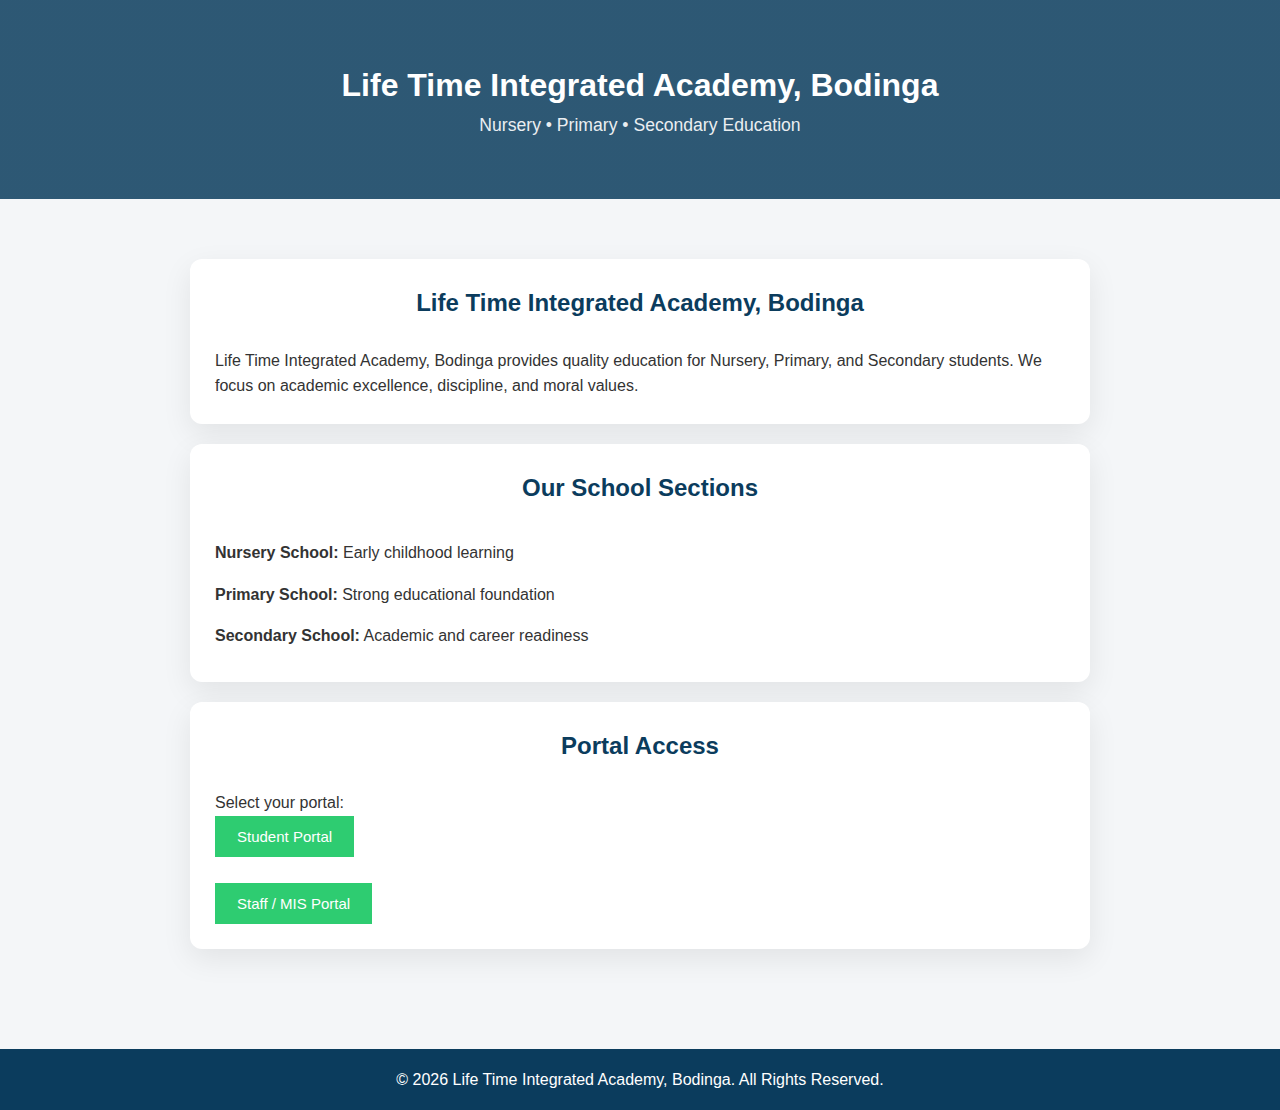
<file: index.html>
<!DOCTYPE html>
<html lang="en">
<head>
    <meta charset="UTF-8">
    <title>Life time Intergreted academy bodinga</title>

    <!-- ✅ CORRECT CSS PATH -->
    <link rel="stylesheet" href="style.css">
</head>
<body>

<header>
<h1>Life Time Integrated Academy, Bodinga</h1>
<p>Nursery • Primary • Secondary Education</p>
</header>

<section class="section">

    <div class="card">
        <h2>Life Time Integrated Academy, Bodinga</h2>
        <p> Life Time Integrated Academy, Bodinga
             provides quality education
            for Nursery, Primary, and Secondary students.
            We focus on academic excellence, discipline, and moral values.
        </p>
    </div>

    <div class="card">
        <h2>Our School Sections</h2>
        <ul>
            <li><strong>Nursery School:</strong> Early childhood learning</li>
            <li><strong>Primary School:</strong> Strong educational foundation</li>
            <li><strong>Secondary School:</strong> Academic and career readiness</li>
        </ul>
    </div>

    <div class="card">
        <h2>Portal Access</h2>
        <p>Select your portal:</p>

        <a href="student-login.html">
            <button>Student Portal</button>
        </a>
        <br><br>
        <a href="staff-login.html">
            <button>Staff / MIS Portal</button>
        </a>
    </div>

</section>

<footer>
<p>&copy; 2026 Life Time Integrated Academy, Bodinga. All Rights Reserved.</p>
</footer>

</body>
</html>
</file>
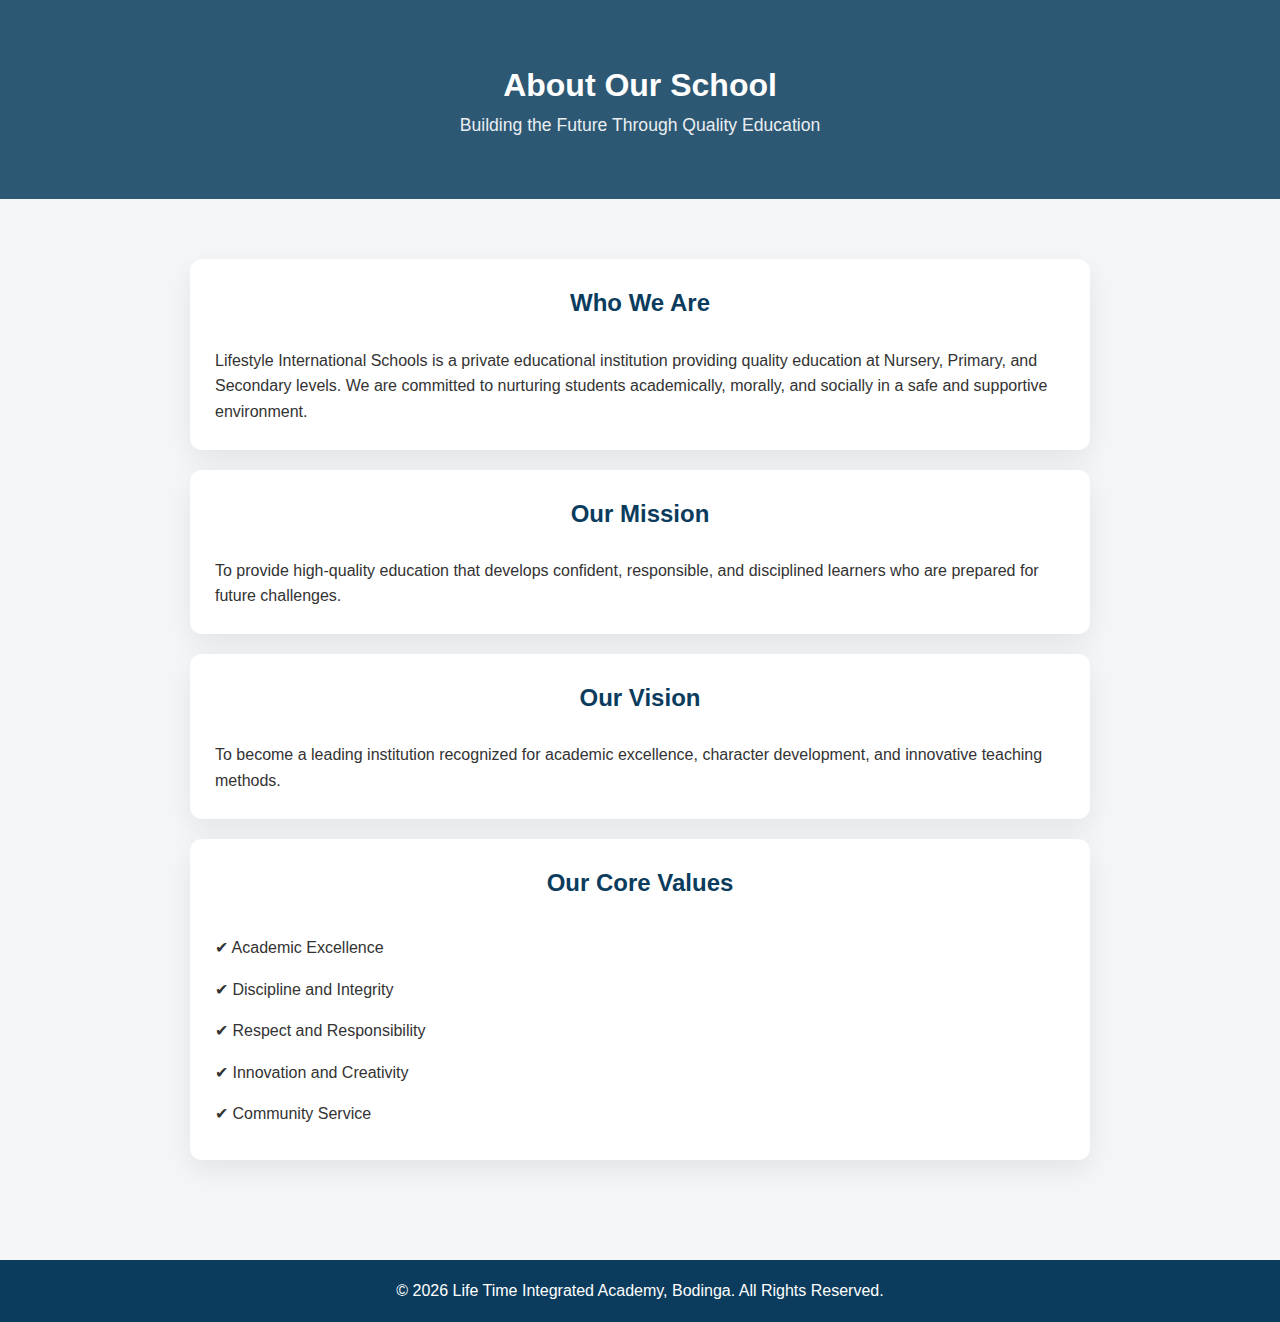
<file: about.html>
<!DOCTYPE html>
<html lang="en">
<head>
    <meta charset="UTF-8">
    <title>About Us | Lifestyle International Schools</title>
    <link rel="stylesheet" href="style.css">
</head>
<body>

<header>
    <h1>About Our School</h1>
    <p>Building the Future Through Quality Education</p>
</header>

<section class="section">

    <div class="card">
        <h2>Who We Are</h2>
        <p>
            Lifestyle International Schools is a private educational institution
            providing quality education at Nursery, Primary, and Secondary levels.
            We are committed to nurturing students academically, morally,
            and socially in a safe and supportive environment.
        </p>
    </div>

    <div class="card">
        <h2>Our Mission</h2>
        <p>
            To provide high-quality education that develops confident,
            responsible, and disciplined learners who are prepared for
            future challenges.
        </p>
    </div>

    <div class="card">
        <h2>Our Vision</h2>
        <p>
            To become a leading institution recognized for academic excellence,
            character development, and innovative teaching methods.
        </p>
    </div>

    <div class="card">
        <h2>Our Core Values</h2>
        <ul>
            <li>✔ Academic Excellence</li>
            <li>✔ Discipline and Integrity</li>
            <li>✔ Respect and Responsibility</li>
            <li>✔ Innovation and Creativity</li>
            <li>✔ Community Service</li>
        </ul>
    </div>

</section>

<footer>
<p>&copy; 2026 Life Time Integrated Academy, Bodinga. All Rights Reserved.</p>
</footer>

</body>
</html>
</file>
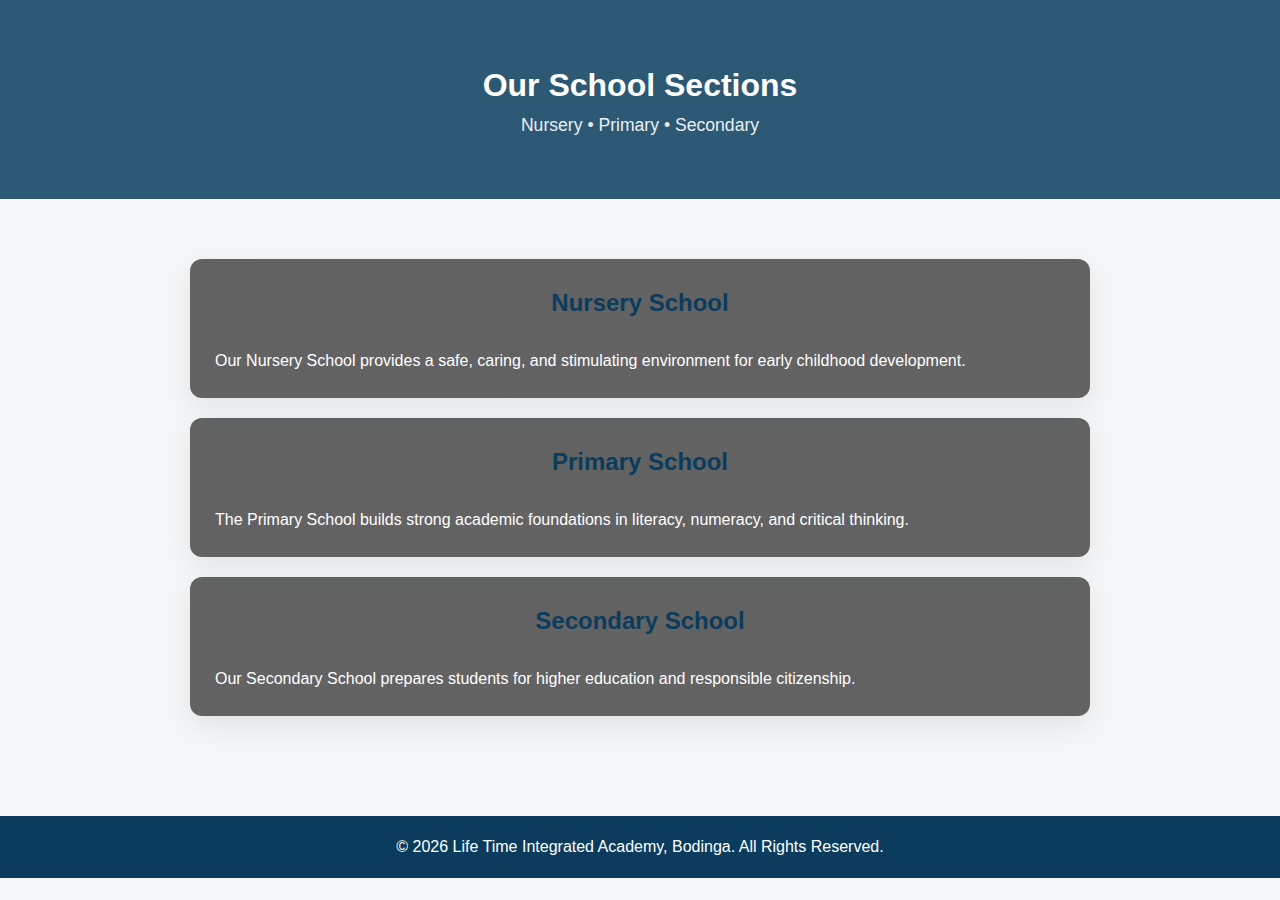
<file: classes.html>
<!DOCTYPE html>
<html lang="en">
<head>
    <meta charset="UTF-8">
    <title>School Sections | Lifestyle International Schools</title>
    <link rel="stylesheet" href="style.css">
</head>
<body>

<header>
    <h1>Our School Sections</h1>
    <p>Nursery • Primary • Secondary</p>
</header>

<section class="section">

    <div class="card" style="
        background: linear-gradient(rgba(0,0,0,0.6), rgba(0,0,0,0.6)),
        url('https://images.pexels.com/photos/3662630/pexels-photo-3662630.jpeg')
        center/cover no-repeat;
        color:#fff;
    ">
        <h2>Nursery School</h2>
        <p>
            Our Nursery School provides a safe, caring, and stimulating
            environment for early childhood development.
        </p>
    </div>

    <div class="card" style="
        background: linear-gradient(rgba(0,0,0,0.6), rgba(0,0,0,0.6)),
        url('https://images.pexels.com/photos/861320/pexels-photo-861320.jpeg')
        center/cover no-repeat;
        color:#fff;
    ">
        <h2>Primary School</h2>
        <p>
            The Primary School builds strong academic foundations
            in literacy, numeracy, and critical thinking.
        </p>
    </div>

    <div class="card" style="
        background: linear-gradient(rgba(0,0,0,0.6), rgba(0,0,0,0.6)),
        url('https://images.pexels.com/photos/256417/pexels-photo-256417.jpeg')
        center/cover no-repeat;
        color:#fff;
    ">
        <h2>Secondary School</h2>
        <p>
            Our Secondary School prepares students for higher education
            and responsible citizenship.
        </p>
    </div>

</section>

<footer>
<p>&copy; 2026 Life Time Integrated Academy, Bodinga. All Rights Reserved.</p>
</footer>

</body>
</html>
</file>
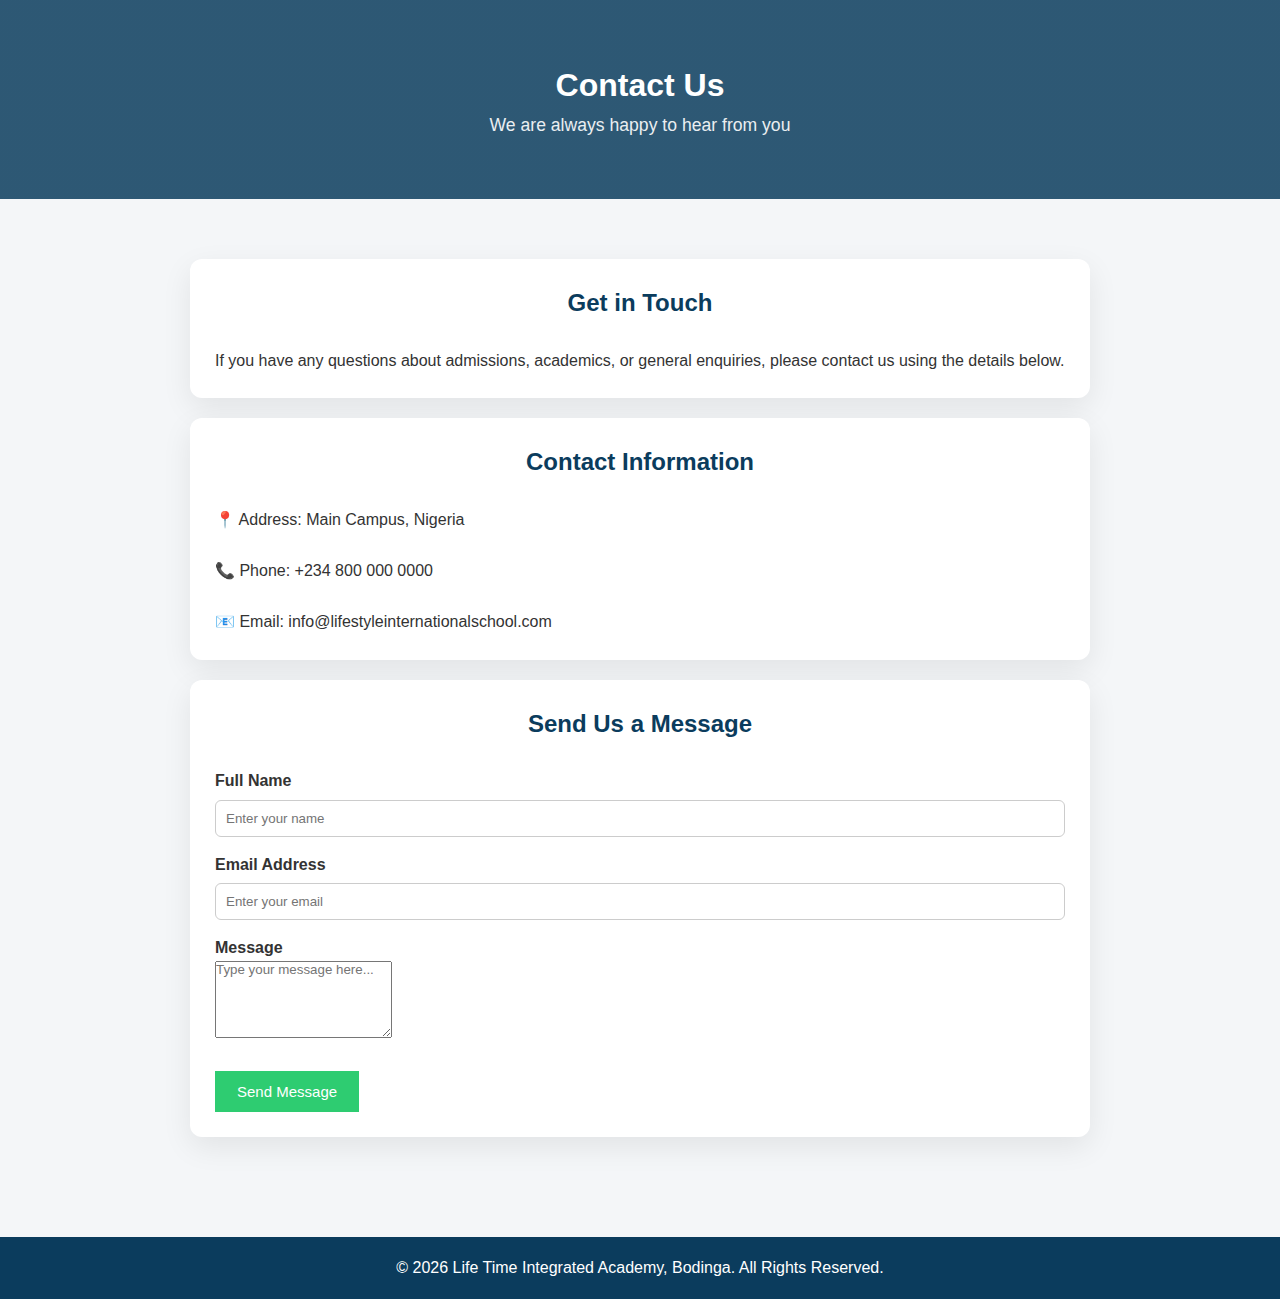
<file: contact.html>
<!DOCTYPE html>
<html lang="en">
<head>
    <meta charset="UTF-8">
    <title>Contact Us | Lifestyle International Schools</title>
    <link rel="stylesheet" href="style.css">
</head>
<body>

<header>
    <h1>Contact Us</h1>
    <p>We are always happy to hear from you</p>
</header>

<section class="section">

    <div class="card">
        <h2>Get in Touch</h2>
        <p>
            If you have any questions about admissions, academics,
            or general enquiries, please contact us using the details below.
        </p>
    </div>

    <div class="card">
        <h2>Contact Information</h2>
        <p>
            📍 Address: Main Campus, Nigeria <br><br>
            📞 Phone: +234 800 000 0000 <br><br>
            📧 Email: info@lifestyleinternationalschool.com
        </p>
    </div>

    <div class="card">
        <h2>Send Us a Message</h2>

        <form>
            <label>Full Name</label>
            <input type="text" placeholder="Enter your name" required>

            <label>Email Address</label>
            <input type="email" placeholder="Enter your email" required>

            <label>Message</label>
            <textarea rows="5" placeholder="Type your message here..." required></textarea>

            <br><br>
            <button type="submit">Send Message</button>
        </form>
    </div>

</section>

<footer>
<p>&copy; 2026 Life Time Integrated Academy, Bodinga. All Rights Reserved.</p>
</footer>

</body>
</html>
</file>
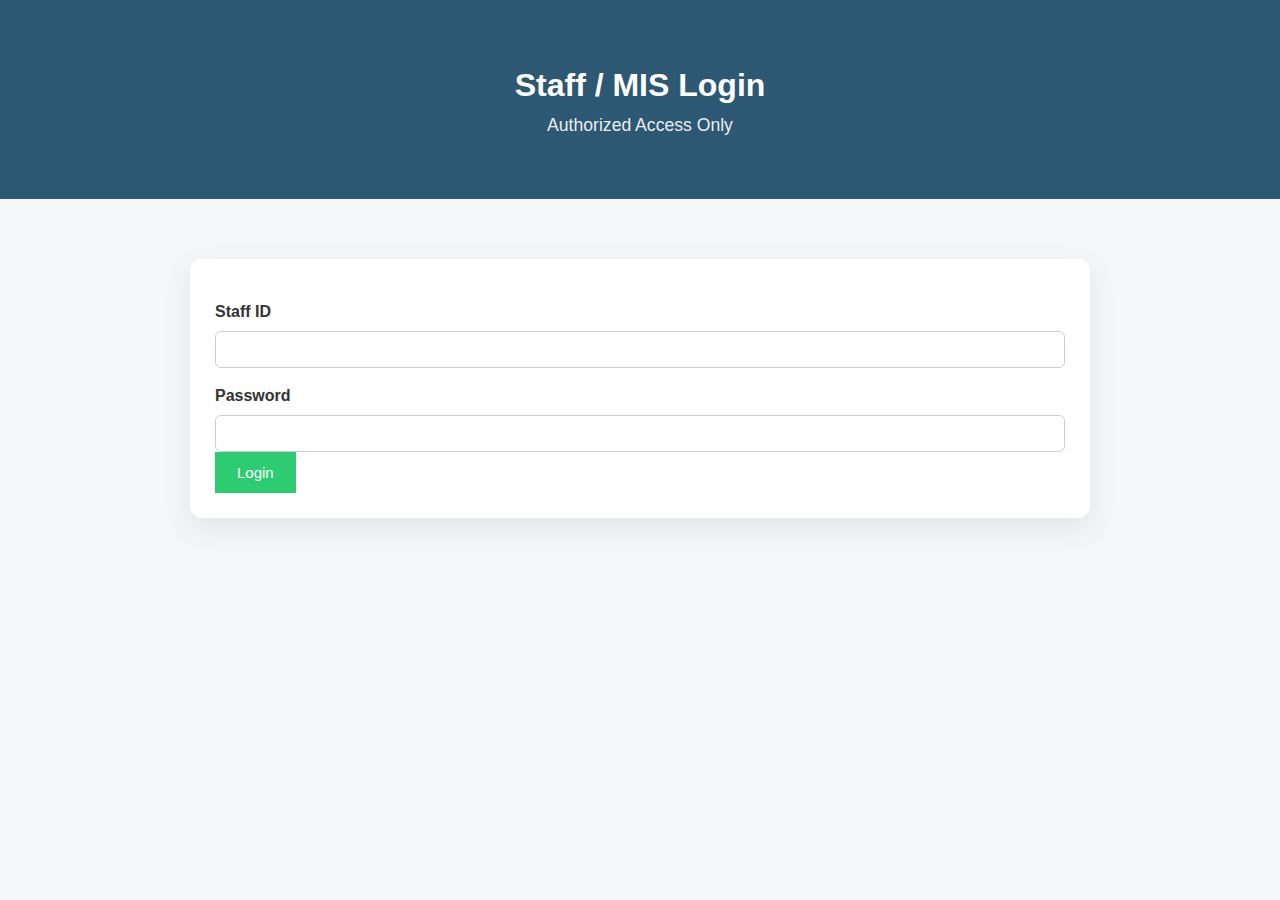
<file: staff-dashboard.html>
<!DOCTYPE html>
<html lang="en">
<head>
<meta charset="UTF-8">
<title>Staff Dashboard | Life Time Integrated Academy, Bodinga</title>
<link rel="stylesheet" href="style.css">
</head>
<body>

<script>
if(!localStorage.getItem("staffLoggedIn")){
    window.location.href = "staff-login.html";
}
</script>

<header>
<h1>Staff / MIS Dashboard</h1>
<p>Life Time Integrated Academy, Bodinga</p>
</header>

<section class="section">

<div class="card">
<h3>Upload Student Result</h3>

<form onsubmit="uploadResult(event)">
<label>Student Registration Code</label>
<input type="text" id="regCode" required>

<label>Subject</label>
<input type="text" id="subject" required>

<label>Score (0–100)</label>
<input type="number" id="score" min="0" max="100" required>

<button type="submit">Upload Result</button>
</form>

<p id="msg"></p>
</div>

<div class="card">
<h3>Uploaded Results (All)</h3>
<table border="1" width="100%" cellpadding="8" id="resultTable">
<tr>
<th>Reg Code</th>
<th>Subject</th>
<th>Score</th>
<th>Grade</th>
<th>Remark</th>
</tr>
</table>
</div>

<button onclick="logout()">Logout</button>
</section>

<script>
function getGrade(score){
    if(score >= 70) return {g:"A", r:"Excellent"};
    if(score >= 60) return {g:"B", r:"Very Good"};
    if(score >= 50) return {g:"C", r:"Good"};
    if(score >= 45) return {g:"D", r:"Pass"};
    return {g:"F", r:"Fail"};
}

function uploadResult(e){
    e.preventDefault();

    const regCode = document.getElementById("regCode").value.trim();
    const subject = document.getElementById("subject").value.trim();
    const score = parseInt(document.getElementById("score").value);

    const gr = getGrade(score);

    const stored = JSON.parse(localStorage.getItem("schoolResults")) || [];
    stored.push({
        regCode,
        subject,
        score,
        grade: gr.g,
        remark: gr.r
    });

    localStorage.setItem("schoolResults", JSON.stringify(stored));

    document.getElementById("msg").innerText =
        "✅ Result uploaded and saved.";

    loadTable();
    e.target.reset();
}

function loadTable(){
    const table = document.getElementById("resultTable");
    table.innerHTML = `
        <tr>
        <th>Reg Code</th><th>Subject</th><th>Score</th><th>Grade</th><th>Remark</th>
        </tr>`;

    const stored = JSON.parse(localStorage.getItem("schoolResults")) || [];
    stored.forEach(r=>{
        const row = table.insertRow();
        row.insertCell(0).innerText = r.regCode;
        row.insertCell(1).innerText = r.subject;
        row.insertCell(2).innerText = r.score;
        row.insertCell(3).innerText = r.grade;
        row.insertCell(4).innerText = r.remark;
    });
}

loadTable();

function logout(){
    localStorage.removeItem("staffLoggedIn");
    window.location.href = "staff-login.html";
}
</script>

</body>
</html>
</file>
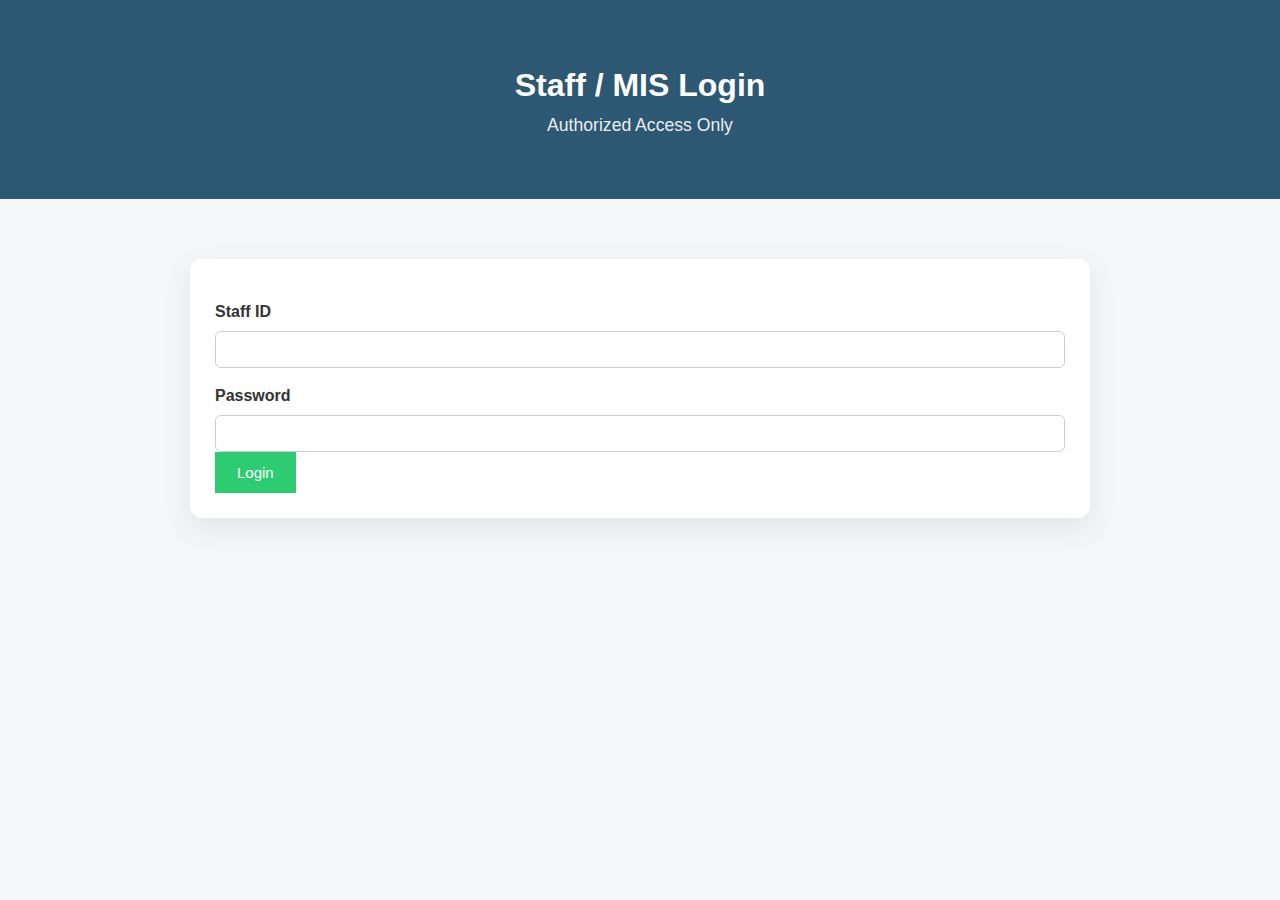
<file: staff-login.html>
<!DOCTYPE html>
<html lang="en">
<head>
<meta charset="UTF-8">
<title>Staff Login | Life Time Integrated Academy, Bodinga</title>
<link rel="stylesheet" href="style.css">
</head>
<body>

<header>
<h1>Staff / MIS Login</h1>
<p>Authorized Access Only</p>
</header>

<section class="section">
<div class="card">

<form onsubmit="staffLogin(event)">
<label>Staff ID</label>
<input type="text" id="staffId" required>

<label>Password</label>
<input type="password" id="password" required>

<button type="submit">Login</button>
</form>

<p id="loginMsg"></p>

</div>
</section>

<script>
function staffLogin(e){
    e.preventDefault();

    const staffId = document.getElementById("staffId").value;
    const password = document.getElementById("password").value;

    if(staffId === "MIS001" && password === "admin123"){
        localStorage.setItem("staffLoggedIn","true");
        window.location.href = "staff-dashboard.html";
    } else {
        document.getElementById("loginMsg").innerText = "❌ Invalid staff credentials";
    }
}
</script>

</body>
</html>
</file>
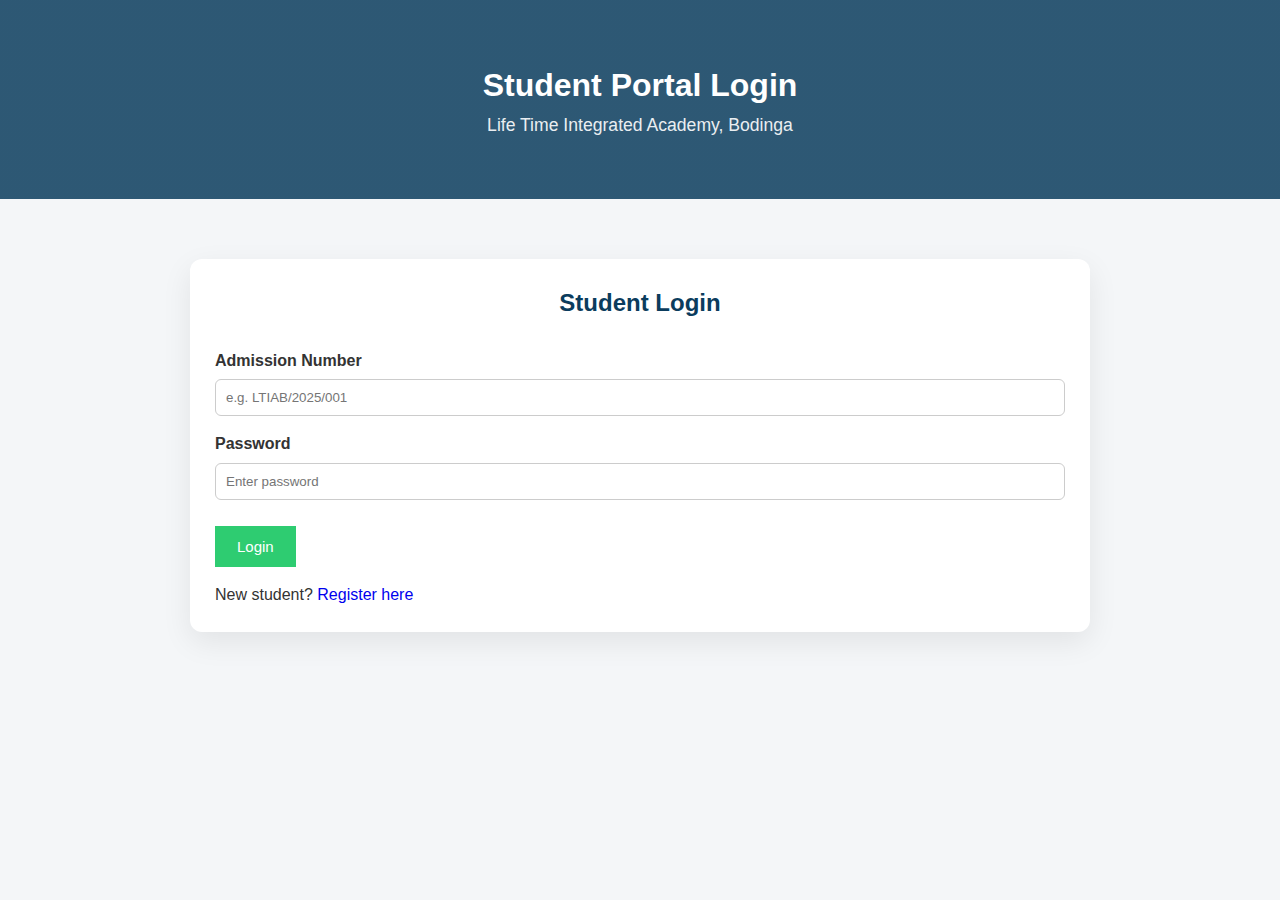
<file: student-dashboard.html>
<!DOCTYPE html>
<html lang="en">
<head>
<meta charset="UTF-8">
<title>Student Dashboard | Life Time Integrated Academy, Bodinga</title>
<link rel="stylesheet" href="style.css">
</head>
<body>

<script>
if(!localStorage.getItem("studentLoggedIn")){
    window.location.href = "student-login.html";
}
</script>

<header>
<h1>Student Dashboard</h1>
<p>Life Time Integrated Academy, Bodinga</p>
</header>

<section class="section">

<div class="card">
<h3>Academic Results</h3>

<table border="1" width="100%" cellpadding="8" id="studentTable">
<tr>
<th>Subject</th>
<th>Score</th>
<th>Grade</th>
<th>Remark</th>
</tr>
</table>

<br>
<h4>Total Percentage: <span id="percent">0</span>%</h4>
<h4>Final Remark: <span id="finalRemark">-</span></h4>

<br>
<button onclick="window.print()">Print Result</button>
</div>

<button onclick="logout()">Logout</button>
</section>

<script>
const myRegCode = localStorage.getItem("studentRegCode");
const allResults = JSON.parse(localStorage.getItem("schoolResults")) || [];

let total = 0;
let count = 0;

const table = document.getElementById("studentTable");

allResults.forEach(r=>{
    if(r.regCode === myRegCode){
        const row = table.insertRow();
        row.insertCell(0).innerText = r.subject;
        row.insertCell(1).innerText = r.score;
        row.insertCell(2).innerText = r.grade;
        row.insertCell(3).innerText = r.remark;

        total += r.score;
        count++;
    }
});

if(count > 0){
    const percent = (total / (count * 100)) * 100;
    document.getElementById("percent").innerText = percent.toFixed(2);

    let remark = "Fail";
    if(percent >= 70) remark = "Excellent";
    else if(percent >= 60) remark = "Very Good";
    else if(percent >= 50) remark = "Good";
    else if(percent >= 45) remark = "Pass";

    document.getElementById("finalRemark").innerText = remark;
} else {
    document.getElementById("finalRemark").innerText =
        "No result uploaded yet.";
}

function logout(){
    localStorage.removeItem("studentLoggedIn");
    window.location.href = "student-login.html";
}
</script>

</body>
</html>
</file>
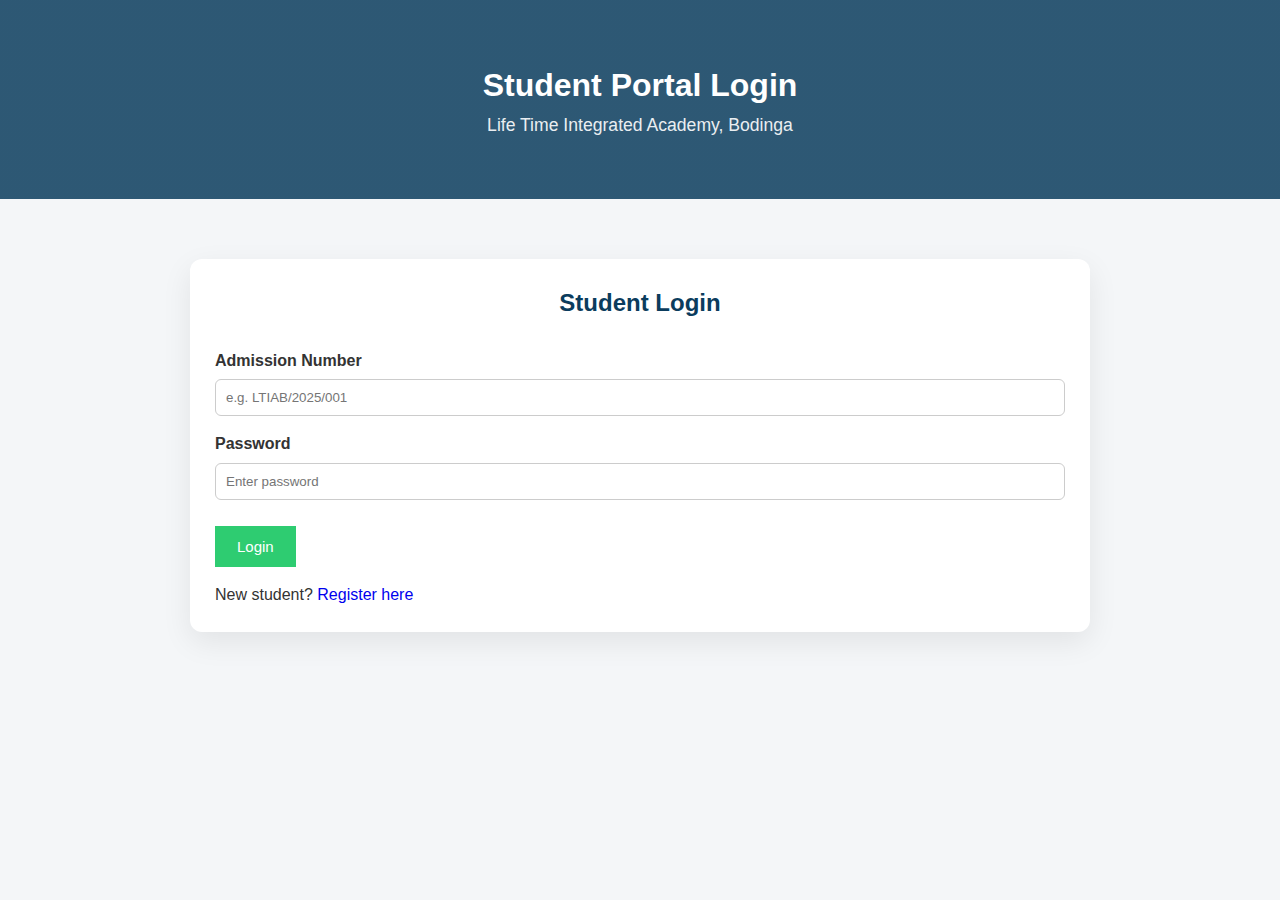
<file: student-login.html>
<!DOCTYPE html>
<html lang="en">
<head>
    <meta charset="UTF-8">
    <title>Student Login | Life Time Integrated Academy, Bodinga</title>
    <link rel="stylesheet" href="style.css">
</head>
<body>

<header>
    <h1>Student Portal Login</h1>
    <p>Life Time Integrated Academy, Bodinga</p>
</header>

<section class="section">
    <div class="card">
        <h2>Student Login</h2>

        <form onsubmit="loginStudent(event)">
            <label>Admission Number</label>
            <input type="text" id="admNo" placeholder="e.g. LTIAB/2025/001" required>

            <label>Password</label>
            <input type="password" placeholder="Enter password" required>

            <br><br>
            <button type="submit">Login</button>
<p style="margin-top:15px;">
    New student? <a href="student-register.html">Register here</a>
</p>
        </form>
    </div>
</section>

<script>
function loginStudent(e) {
    e.preventDefault();
    const adm = document.getElementById("admNo").value;

    // simple simulation
    localStorage.setItem("studentLoggedIn", "true");
    localStorage.setItem("studentAdmNo", adm);

    window.location.href = "student-dashboard.html";
}
</script>

</body>
</html>
</file>
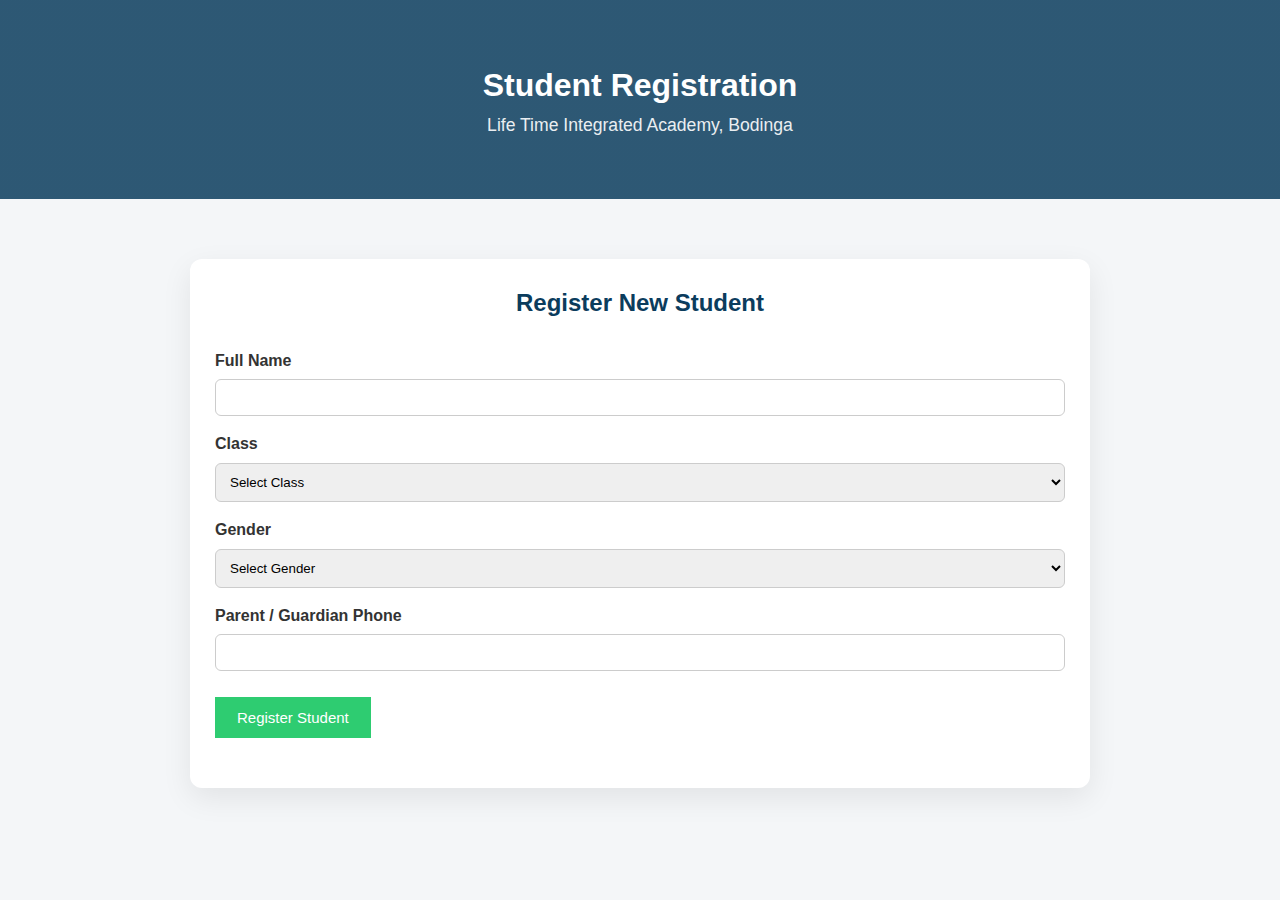
<file: student-register.html>
<!DOCTYPE html>
<html lang="en">
<head>
    <meta charset="UTF-8">
    <title>Student Registration | Life Time Integrated Academy, Bodinga</title>
    <link rel="stylesheet" href="style.css">
</head>
<body>

<header>
    <h1>Student Registration</h1>
    <p>Life Time Integrated Academy, Bodinga</p>
</header>

<section class="section">
    <div class="card">
        <h2>Register New Student</h2>

        <form onsubmit="registerStudent(event)">

            <label>Full Name</label>
            <input type="text" id="fullname" required>

            <label>Class</label>
            <select id="studentClass" required>
                <option value="">Select Class</option>
                <option>Nursery 1</option>
                <option>Nursery 2</option>
                <option>Primary 1</option>
                <option>Primary 2</option>
                <option>Primary 3</option>
                <option>Primary 4</option>
                <option>Primary 5</option>
                <option>Primary 6</option>
                <option>JSS 1</option>
                <option>JSS 2</option>
                <option>JSS 3</option>
                <option>SSS 1</option>
                <option>SSS 2</option>
                <option>SSS 3</option>
            </select>

            <label>Gender</label>
            <select id="gender" required>
                <option value="">Select Gender</option>
                <option>Male</option>
                <option>Female</option>
            </select>

            <label>Parent / Guardian Phone</label>
            <input type="tel" id="phone" required>

            <br><br>
            <button type="submit">Register Student</button>
        </form>

        <br>
        <p id="regResult" style="font-weight:bold;"></p>
    </div>
</section>

<script>
function registerStudent(event) {
    event.preventDefault();

    const year = new Date().getFullYear();
    const randomNo = Math.floor(Math.random() * 900) + 100;

    const regCode = "LTIA-BDG/" + year + "/" + randomNo;

    // Save registration details (simulation)
    localStorage.setItem("registeredStudent", "true");
    localStorage.setItem("studentRegCode", regCode);

    document.getElementById("regResult").innerHTML =
        "✅ Registration Successful! <br>Your Registration Code is: <br><strong>" +
        regCode + "</strong><br><br>Please proceed to login.";

    // Redirect to login after 3 seconds
    setTimeout(() => {
        window.location.href = "student-login.html";
    }, 3000);
}
</script>

</body>
</html>
</file>
<file: style.css>
/* ===== RESET ===== */
* {
    margin: 0;
    padding: 0;
    box-sizing: border-box;
    font-family: "Segoe UI", Tahoma, sans-serif;
}

/* ===== BODY ===== */
body {
    background: #f4f6f8;
    color: #333;
    line-height: 1.6;
}

/* ===== HEADER ===== */
  
header {
    background: linear-gradient(
        rgba(11, 60, 93, 0.85),
        rgba(11, 60, 93, 0.85)
    ),
    url("https://images.pexels.com/photos/8471835/pexels-photo-8471835.jpeg") 
    center/cover no-repeat;
    color: #fff;
    padding: 60px 20px;
    text-align: center;
    animation: slideDown 1s ease;
}

header p {
    font-size: 1.1rem;
    opacity: 0.9;
}

/* ===== NAV / BUTTONS ===== */
button {
    background: #2ecc71;
    border: none;
    padding: 12px 22px;
    color: #fff;
    font-size: 15px;
    cursor: pointer;
    border-radius: ;
    transition: all 0.3s ease;
}

button:hover {
    background: #27ae60;
    transform: translateY(-3px);
    box-shadow: 0 8px 20px rgba(0,0,0,0.15);
}

/* ===== LINKS ===== */
a {
    text-decoration: none;
}

/* ===== SECTION ===== */
.section {
    padding: 40px 20px;
    animation: fadeIn 1.2s ease;
}

.section h2, .section h3 {
    text-align: center;
    color: #0b3c5d;
    margin-bottom: 25px;
}

/* ===== CARD DESIGN ===== */
.card {
    background: #fff;
    padding: 25px;
    margin: 20px auto;
    max-width: 900px;
    border-radius: 12px;
    box-shadow: 0 10px 30px rgba(0,0,0,0.08);
    animation: fadeUp 1s ease;
}

.card:hover {
    transform: scale(1.01);
}

/* ===== LIST ===== */
ul {
    list-style: none;
}

ul li {
    padding: 8px 0;
}

/* ===== FORMS ===== */
form label {
    display: block;
    margin-top: 15px;
    font-weight: bold;
}

form input, form select {
    width: 100%;
    padding: 10px;
    margin-top: 6px;
    border-radius: 6px;
    border: 1px solid #ccc;
}

/* ===== DASHBOARD STATS ===== */
.stats {
    display: grid;
    grid-template-columns: repeat(auto-fit, minmax(220px, 1fr));
    gap: 20px;
}

.stat-box {
    background: linear-gradient(135deg, #6c5ce7, #341f97);
    color: #fff;
    padding: 25px;
    border-radius: 12px;
    text-align: center;
    box-shadow: 0 8px 20px rgba(0,0,0,0.15);
}

.stat-box h3 {
    font-size: 2rem;
}

/* ===== TABLE ===== */
table {
    width: 100%;
    border-collapse: collapse;
    margin-top: 15px;
}

table th, table td {
    border: 1px solid #ddd;
    padding: 10px;
    text-align: center;
}

table th {
    background: #0b3c5d;
    color: #fff;
}

/* ===== FOOTER ===== */
footer {
    background: #0b3c5d;
    color: #fff;
    text-align: center;
    padding: 18px;
    margin-top: 40px;
}

/* ===== ANIMATIONS ===== */
@keyframes fadeIn {
    from { opacity: 0; }
    to { opacity: 1; }
}

@keyframes fadeUp {
    from {
        opacity: 0;
        transform: translateY(25px);
    }
    to {
        opacity: 1;
        transform: translateY(0);
    }
}

@keyframes slideDown {
    from {
        opacity: 0;
        transform: translateY(-30px);
    }
    to {
        opacity: 1;
        transform: translateY(0);
    }
}
</file>
